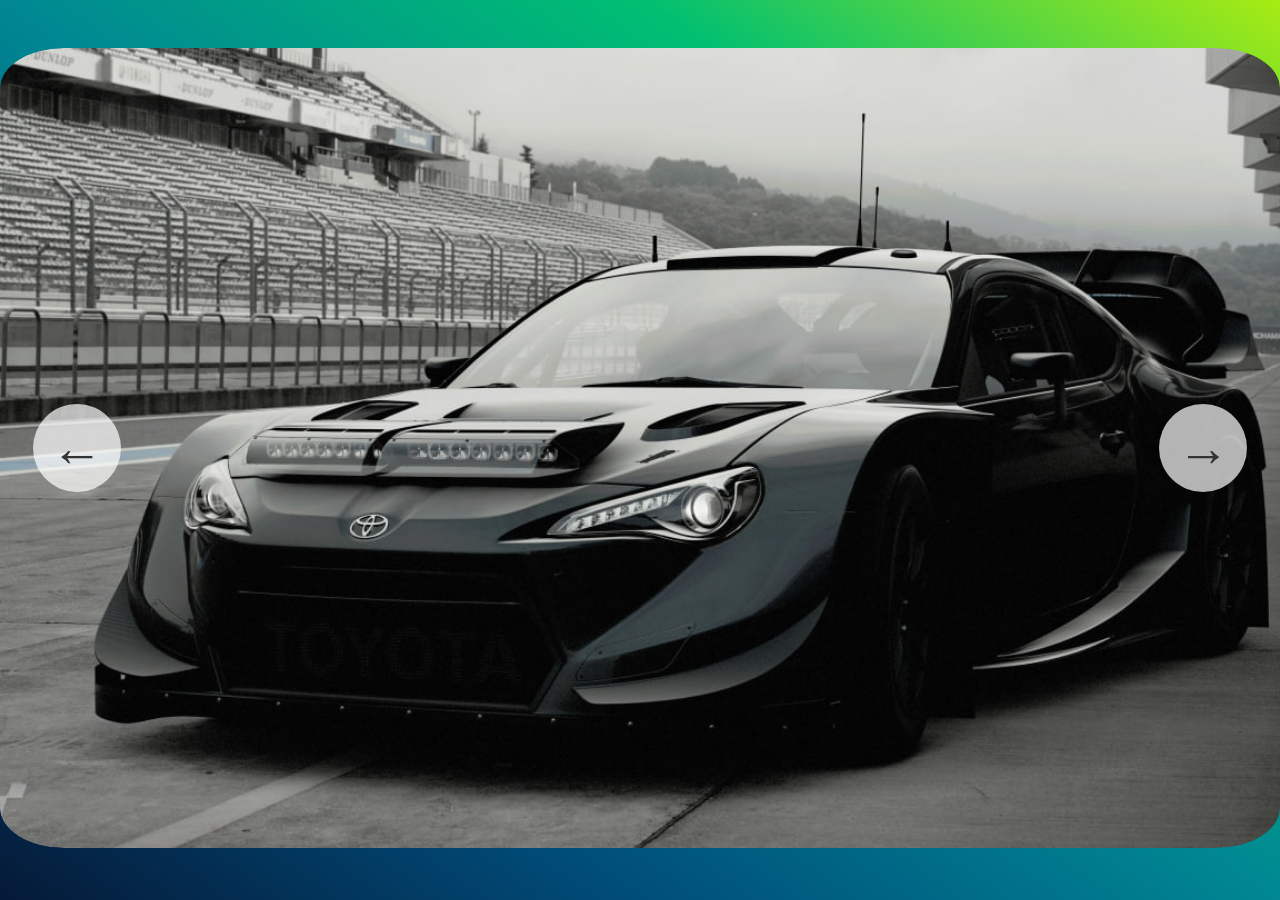
<file: image-slider/index.html>
<!DOCTYPE html>
<html lang="en">
  <head>
    <meta charset="UTF-8" />
    <meta name="viewport" content="width=device-width, initial-scale=1.0" />
    <title>Image Slider</title>
    <link rel="stylesheet" href="style.css" />
  </head>
  <body>
    <div class="slider">
      <div class="slide"><img src="img/1.jpg" alt="1" /></div>
      <div class="slide"><img src="img/2.jpg" alt="" /></div>
      <div class="slide"><img src="img/3.jpg" alt="" /></div>
      <div class="slide"><img src="img/4.jpg" alt="" /></div>
      <div class="slide"><img src="img/5.jpg" alt="" /></div>
      <button class="slider__btn slider__btn--left">&larr;</button>
      <button class="slider__btn slider__btn--right">&rarr;</button>
    </div>

    <script src="script.js"></script>
  </body>
</html>
</file>
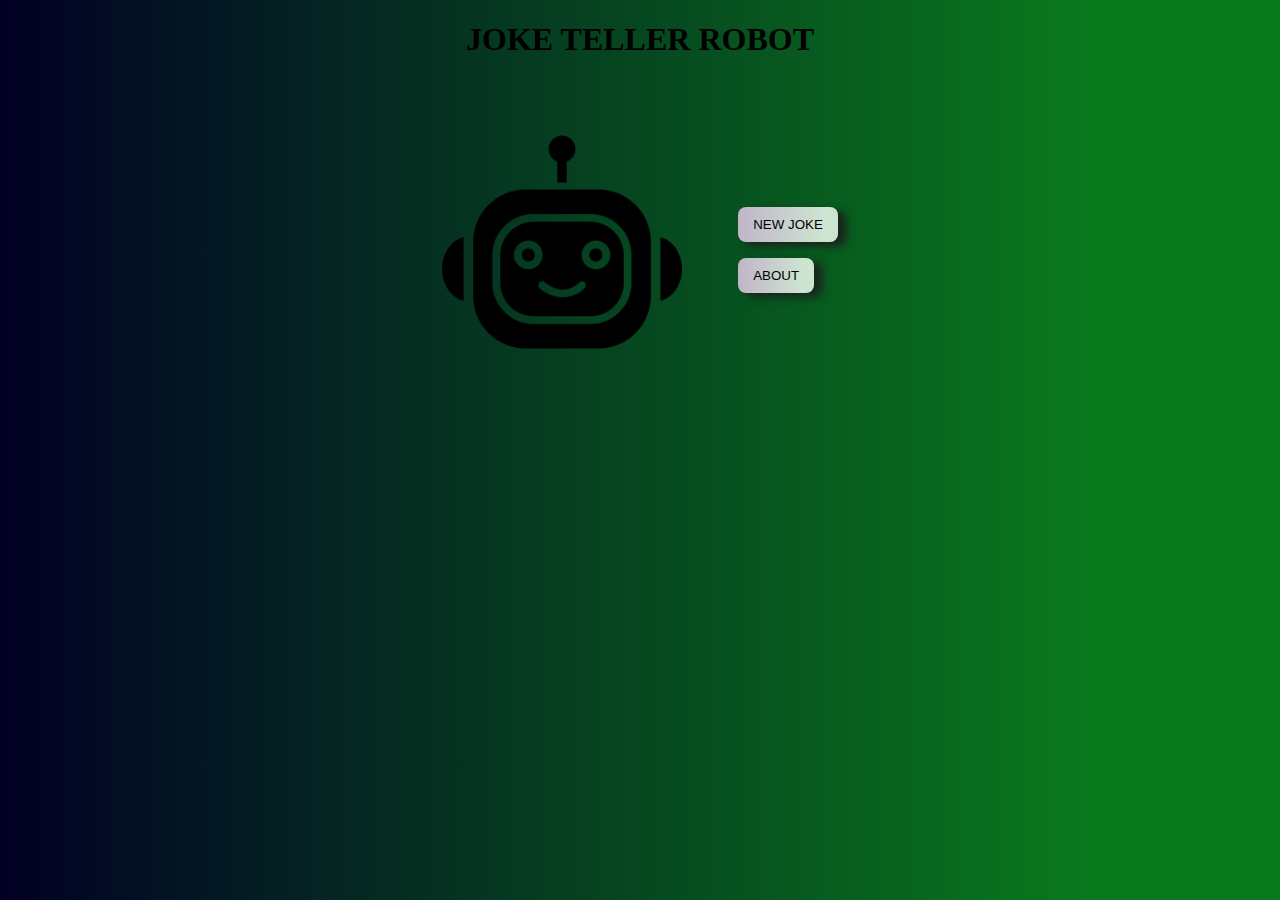
<file: Joke Teller/index.html>
<!DOCTYPE html>
<html lang="en">
  <head>
    <meta charset="UTF-8" />
    <meta name="viewport" content="width=device-width, initial-scale=1.0" />
    <title>Joke Teller</title>
    <link rel="icon" href="advanced.png">
    <link rel="stylesheet" href="style.css" />
  </head>
  <body class="body"></body>
  <h1>JOKE TELLER ROBOT</h1>

  <div class="container">
    <img class="robot" src="advanced.png" h alt="" />

    <ul class="buttonlist">
      <li>
        <button class="button" hidden id="current">CURRENT</button>
      </li>
      <li>
        <button class="button" id="newjoke">NEW JOKE</button>
      </li>
      <li>
        <button class="button" id="about">ABOUT</button>
      </li>
    </ul>
  </div>
  <script src="script.js"></script>
</html>
</file>
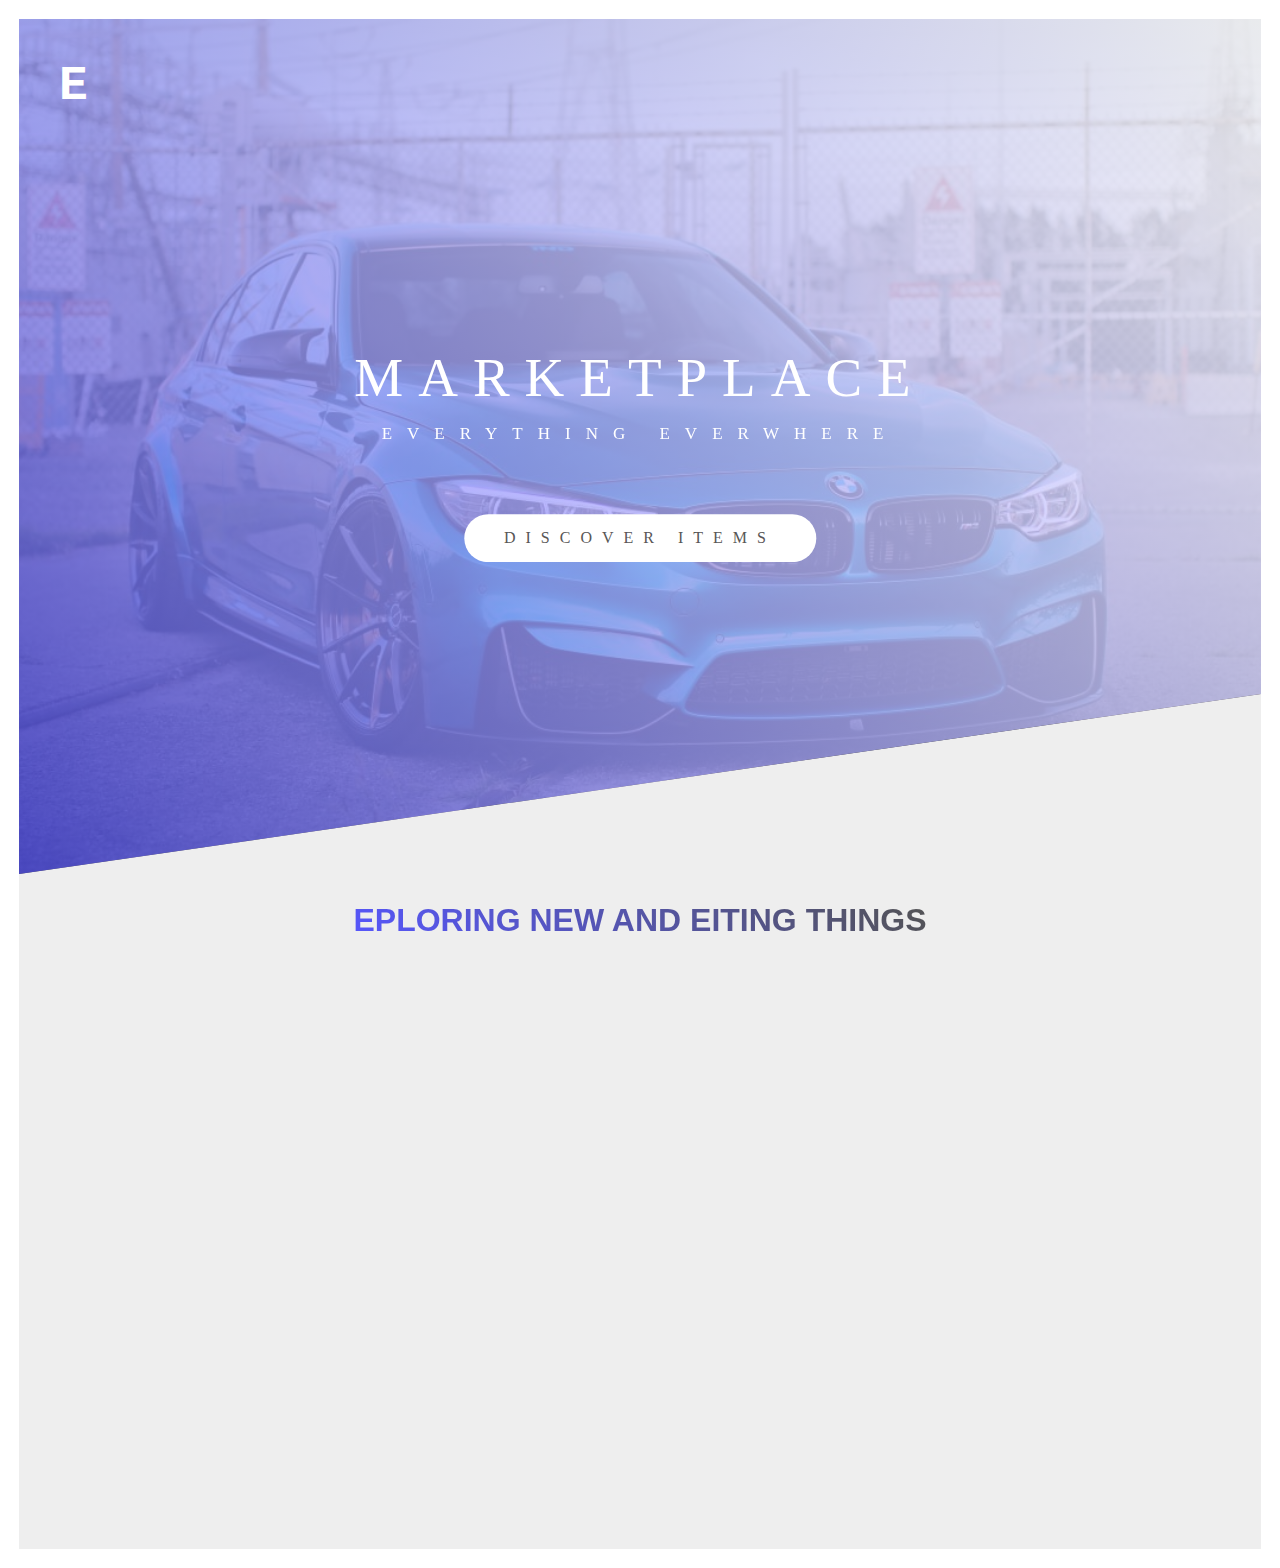
<file: landing page/ind.html>
<!DOCTYPE html>
<html lang="en">
<head>
    <meta charset="UTF-8">
    <meta name="viewport" content="width=device-width, initial-scale=1.0">
    <link rel="stylesheet" href="sty.css">
    <title>Elite</title>
</head>
<body>
    <header class="header">
<div class="logo">E</div>
<div class="centercontainer">
<h1 class="headingprimary">
    <span id="span1">MARKETPLACE</span>
    <span id="span2">EVERYTHING EVERWHERE </span>
</h1>
<a class="button"> DISCOVER ITEMS</a>
</div> 

    </header>

    <main>
        <section class="sectionabout">
            <div class="u-center">           
              <h1 class="heading-primary">eploring new and eiting things</h1>


            </div>


            <div id="row">
<div class="paragraph">
 
</div>
<div class="image-part">
 
</div>



            </div>
            
            
        </section>
    </main>




















    <!-- <section class="grid">


   <div class="row">

                     <div class="col-2-of-4"> col 2 of 4</div>
                     <div class="col-2-of-4"> col 2 of 4</div>


                       </div>
 <div class="row">

                        <div class="col-1-of-3">col-1-of-3</div>
                        <div class="col-1-of-3">col-1-of-3</div>
                        <div class="col-1-of-3">col-1-of-3</div>
                        
    
                                </div>

 <div class="row">

                                    <div class="col-1-of-3">col-1-of-3</div>
                                    <div class="col-2-of-3">col-2-of-3</div>
                                   
                                    
                
                                            </div>


 <div class="row">

                    <div class="col-1-of-4">col-1-of-4</div>
                    <div class="col-1-of-4">col-1-of-4</div>
                    <div class="col-1-of-4">col-1-of-4</div>
                    <div class="col-1-of-4">col-1-of-4</div>

                            </div> -->
   <!-- <div class="row">
                      
                        <div class="col-1-of-4">col-1-of-4</div> 
                        <div class="col-1-of-4">col-1-of-4</div> 
                        <div class="col-2-of-4">col-2-of-4</div>



                            </div>
<div class="row">

                                <div class="col-1-of-4">col-1-of-4</div>
                                <div class="col-3-of-4">col-3-of-4</div>
                                
            
                                        </div>  -->


    <!-- </section> -->
</body>
</html>
</file>
<file: image-slider/style.css>
/* SLIDER */

body {
  height: 100vh;
  width: 100vw;
  padding: 0 0;
  margin: 0 0;
  background-image: linear-gradient(
    to right top,
    #051937,
    #004d7a,
    #008793,
    #00bf72,
    #a8eb12
  );
}
.slider {
  max-width: 100rem;
  height: 50rem;
  margin: 0 auto;
  position: relative;
  top: 3rem;
  /* IN THE END */
  overflow: hidden;
  border-radius: 5%;
}

.slide {
  position: absolute;
  top: 0;
  width: 100%;
  height: 50rem;

  display: flex;
  align-items: center;
  justify-content: center;

  /* THIS creates the animation! */
  transition: transform 1s;
}

.slide > img {
  /* Only for images that have different size than slide */
  width: 100%;
  height: 100%;
  object-fit: cover;
  border-radius: 5%;
}

.slider__btn {
  position: absolute;
  top: 50%;
  z-index: 10;

  border: none;
  background: rgba(255, 255, 255, 0.7);
  font-family: inherit;
  color: #333;
  border-radius: 50%;
  height: 5.5rem;
  width: 5.5rem;
  font-size: 3.25rem;
  cursor: pointer;
}

.slider__btn--left {
  left: 6%;
  transform: translate(-50%, -50%);
}

.slider__btn--right {
  right: 6%;
  transform: translate(50%, -50%);
}
</file>
<file: Joke Teller/style.css>
.body {
  display: flex;
  flex-direction: column;
  align-items: center;
  background: rgb(2, 0, 36);
  background: linear-gradient(
    90deg,
    rgba(2, 0, 36, 1) 0%,
    rgba(9, 121, 29, 1) 85%
  );
  height: 100vh;
  width: 100vw;
  padding: 0px;
  margin: 0px;
}
.body h1 {
  margin-bottom: 4rem;
}
.robot {
  height: 15rem;
  width: 15rem;
}
.button {
  margin-top: 1rem;
  background: rgb(2, 0, 36);
  background: linear-gradient(
    90deg,
    rgba(2, 0, 36, 1) 0%,
    rgba(193, 181, 201, 1) 0%,
    rgba(205, 228, 209, 1) 85%
  );
  padding: 10px 15px;
  border: none;
  border-radius: 8px;
  box-shadow: 8px 4px 8px 0px rgba(27, 26, 27, 0.87);
}

button:active {
  transform: scale(0.9);
  box-shadow: none;
}
.buttonlist {
  display: flex;
  flex-direction: column;
  list-style: none;
  justify-content: space-between;
}
.container {
  display: flex;
  align-items: center;
  justify-content: space-evenly;
  gap: 1rem;
}
@media (max-width: 456px) {
  .container {
    flex-direction: column;
  }
  .body h1 {
    font-size: 1.5rem;
  }
}
</file>
<file: landing page/sty.css>
*{
    padding: 0;
    margin: 0;
    box-sizing: border-box;
}
body{

    padding: 19px 19px;
}
.header{
    height: 95vh;
    background-size: cover;
    /* background-image: url(img/bmw.jpg); */
    background-image: linear-gradient(47deg,rgba(86, 86, 252, 0.712),rgba(255, 255, 255, 0.87)),url(img/bmw.jpg);
    position: relative;
    clip-path:polygon(0 0,100% 0,100% 75vh,0 100%);
    background-position: center;
}
.logo{
    position: absolute;
    font-size: 3rem;
    top: 40px;
    left: 40px;
    font-family: monospace;
    font-weight: bolder;
    color: white;
}
#span1{
    display: block;
font-size: 55px;
font-weight: 400;
    line-height: 1.7;
    /* font-size: ; */
    color: white;
    letter-spacing: 15px;
    animation-name: movin;
    animation-duration: 3s;

}
#span2{
    display: block;
    color: white;
    letter-spacing: 15px;
    font-weight: 400;
    font-size: 17px;
    animation-name: movinr;
    animation-duration: 3s;


}
.centercontainer{
    position: absolute;
    top: 50%;
    left: 50%;
    transform: translate(-50%,-50%);
    text-align: center;
    backface-visibility: hidden;

}
.headingprimary{


backface-visibility: hidden;
margin-bottom: 70px;


}
.button{

    background-color: white;
    padding: 15px 40px;
    letter-spacing: 10px;
    color: #585656;
    border-radius: 100px;
    border: none;
    display: inline-block;
    text-decoration: none;
    animation-name: amim;
    animation-duration: 3s;
}
    @keyframes movin {
    0%{
        opacity: 0;
        transform: translateX(-100px);
    }
    100%{
        opacity: 1;
        transform: translateX(0);
    }
}
@keyframes movinr {
    0%{
        opacity: 0;
        transform: translateX(100px);
    }
    100%{
        opacity: 1;
        transform: translateX(0);
    }
}

@keyframes amim {
    0%{
        opacity: 0;
        transform: translateY(80px);
    }
    100%{
        opacity: 1;
        transform: translateY(0);
    }
}

/* .button:visited{

} */
.button:hover{
transform: translateY(-3px);
/* box-shadow: 0 10px 20px rgb(0, 0,0,.2); */
box-shadow: 0 5px 1px rgb(0, 0,0,.2);
}
.button:active{
    transform: translateY(-1px);
    box-shadow: 0 0 0px rgb(0, 0,0,.2);
    /* box-shadow: 0 5px 1px rgb(0, 0,0,.2); */
}
.button::after{
    content: "";
      
}
/* .grid{

    display: grid;
    grid-template-rows: 1;
    gap: 1rem;

}
.row div{
    background-color: blueviolet;
    height: 2rem;
} */

     .sectionabout{
background-color: #eee;

padding: 25rem 0;
margin-top: -20vh;
height: 95vh;
/* clip-path:polygon(0 0,100% 0,100% 75vh,0 100%); */


     }
.heading-primary{
        display: inline;
        background-image:  linear-gradient(47deg,rgb(86, 86, 252),rgb(83, 83, 83));
font-weight: 700;
font-size: 2rem;
-webkit-background-clip: text;
color: transparent;
text-transform: uppercase;
font-family: Arial, Helvetica, sans-serif;

    }
.heading-primary:hover{

/* color: blue; */
transform: skewY(2deg) skewX(15deg);
        
    }
    .u-center{
        text-align: center;
        margin-top: -12rem;
        margin-bottom: 6rem;

    }
    .row{



        height: 60vh;
        width: 100%;
        background-color: #585656;
    }
    .paragraph{
        max-width: calc((100%-3rem)/2);
        /* float: left; */
        /* display: inline; */

    }
    .image-part{
        max-width: calc((100%-3rem)/2);
        /* float: left; */
        /* display: inline; */

    }
</file>
